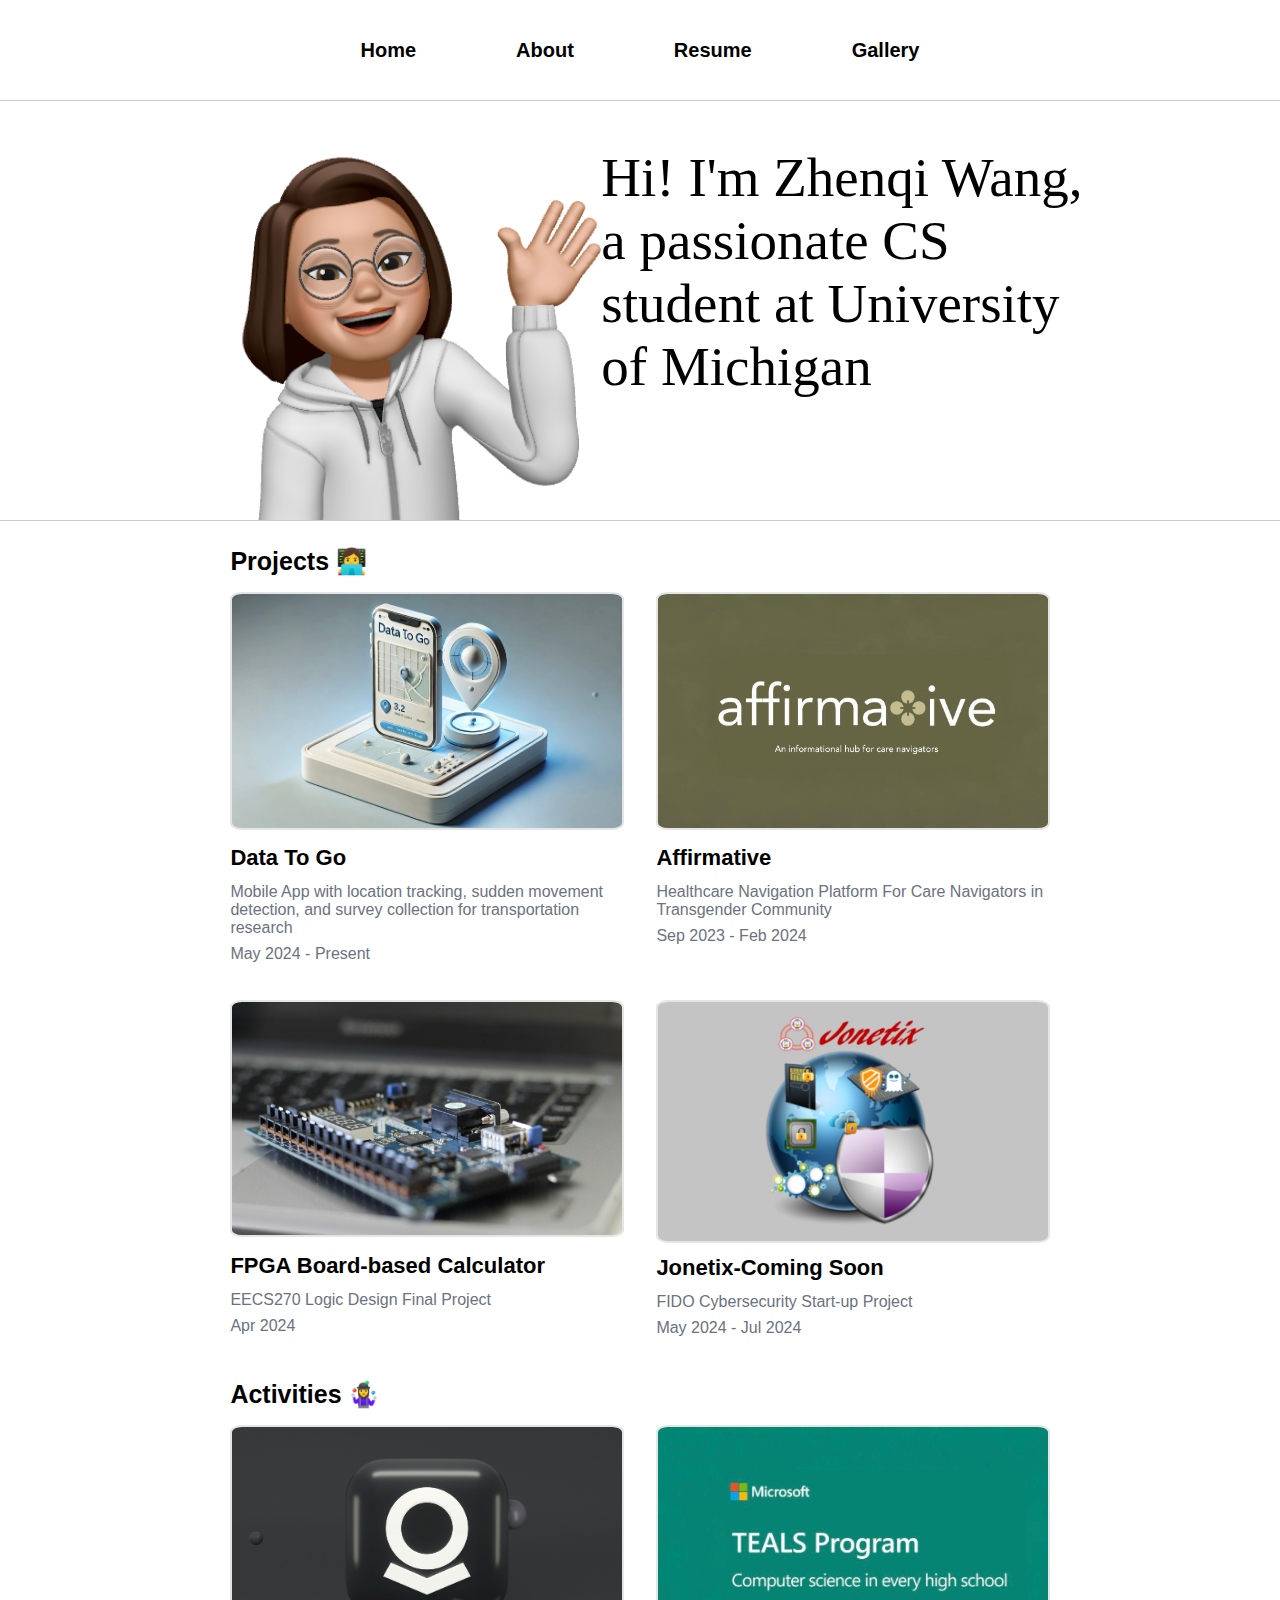
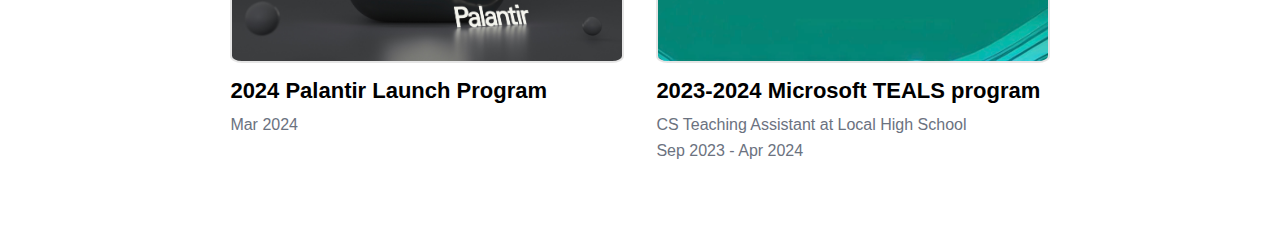
<file: index.html>
<!DOCTYPE html>
<html>
    <head>
        <title>Projects</title>
        <link rel = "stylesheet" href = "CSS/index.CSS">
        <link rel="preconnect" href="https://fonts.googleapis.com">
        <link rel="preconnect" href="https://fonts.gstatic.com" crossorigin>
        <link href="https://fonts.googleapis.com/css2?family=Mogra&family=Permanent+Marker&display=swap" rel="stylesheet">
    </head>
    <body>
        <!--<div class = "zhenqi"><h1>Zhenqi's World 👋</h1></div>-->
        <div id="navbar-placeholder" style = "height: 100px; display: flex; justify-content: center; padding-top: 10px;"></div>
        <hr class="section-divider">
       

        <div class = "intro">
            <div class ="profile-pic">
                <img src="pics/profile2.png" >
            </div>
            <div class = "opening-sentence">
                <p>Hi! I'm Zhenqi Wang, a passionate CS student at University of Michigan</p>
            </div>
        </div>

        <hr class="section-divider">

        <div class = "project-section">
            <div>
                <p style="font-size: 25px; font-weight: 700;margin-bottom: 2%;">Projects 👩‍💻</p></div>
            <div class = "projects">
                <a href="UMTRI.html" class="clickable-div">
                <div class = "proj">
                    <div class = "project-picture">
                        <img src="pics/UMTRI.png">
                    </div>
                    <div class = "description">
                        <p class = "title">Data To Go</p>
                        <p class = "others">Mobile App with location tracking, sudden movement detection, and survey collection for transportation research</p>
                        <p class = "others">May 2024 - Present</p>
                    </div>
                   
                </div>
                </a>
                <a href="affirmative.html" class="clickable-div">
                <div class = "proj" >
                    <div class = "project-picture">
                        <img src="pics/affirmative.png">
                    </div>
                    <div class = "description">
                        <p class = "title">Affirmative</p>
                        <p class = "others">Healthcare Navigation Platform For Care Navigators in Transgender Community</p>
                        <p class = "others">Sep 2023 - Feb 2024</p>
                    </div>
                   
                </div>
                </a>
                <a href="FPGA.html" class="clickable-div">
                <div class = "proj">
                    <div class = "project-picture">
                        <img src="pics/FPGA-board.png">
                    </div>

                    <div class = "description">
                        <p class = "title">FPGA Board-based Calculator</p>
                        <p class = "others">EECS270 Logic Design Final Project</p>
                        <p class = "others">Apr 2024</p>
                    </div>
                   
                </div>
                </a>
                <div class = "proj">
                    <div class = "project-picture">
                        <img src="pics/jonetix.png">
                    </div>
                    <div class = "description">
                        <p class = "title">Jonetix-Coming Soon</p>
                        <p class = "others">FIDO Cybersecurity Start-up Project</p>
                        <p class = "others">May 2024 - Jul 2024</p>
                    </div>
                   
                </div>

            </div>
        </div>
        <div class = "extracurricular-section">
            <div><p style="font-size: 25px; font-weight: 700;margin-bottom: 2%;">Activities 🤹‍♀️</p></div>
            <div class = "extracurriculars">
                <a href="palantir.html" class="clickable-div">
                <div class = "proj">
                    <div class = "extrac-picture">
                        <img src="pics/palantir.jpg">
                    </div>
                    <div class = description>
                        <p class = "title">2024 Palantir Launch Program</p>
                        <p class = "others">Mar 2024</p>
                    </div>  
                </div>
                </a>
                <a href="teals.html" class="clickable-div">
                <div class = "proj">
                    <div class = "extrac-picture">
                        <img src="pics/TEALS2.png">
                    </div>
                    <div class = description>
                        <p class="title">2023-2024 Microsoft TEALS program</p>
                        <p class = "others">CS Teaching Assistant at Local High School</p>
                        <p class = "others">Sep 2023 - Apr 2024</p>
                    </div>
                
                </div>
                </a>
            </div>
        </div>
        <script>
            fetch('navbar.html')
                .then(response => response.text())
                .then(html => {
                    document.getElementById('navbar-placeholder').innerHTML = html;
                });
        </script>
        </head>
        
    </body>
</html>
</file>
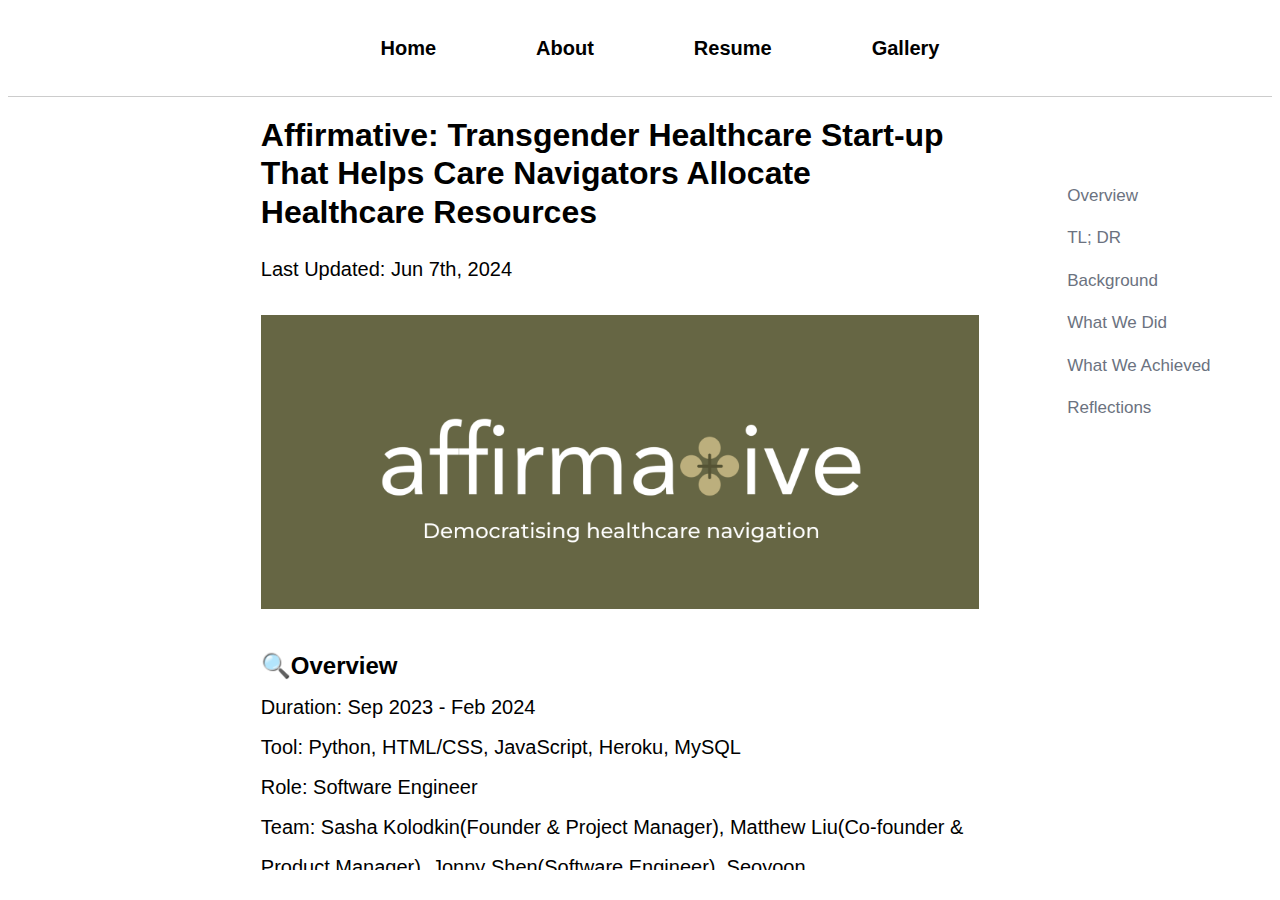
<file: affirmative.html>
<!DOCTYPE html>
<html>
    <head>
        <title>Affirmative</title>
        <link rel = "stylesheet" href = "CSS/posts.CSS">
    </head>
    <body>
        <div id="navbar-placeholder"></div>
        <hr class="section-divider">
        
        <div class = "content">
            <div class = "post">
                <div class = "title">Affirmative: Transgender Healthcare Start-up That Helps Care Navigators Allocate Healthcare Resources</div>
                <div class = "time">
                    Last Updated: Jun 7th, 2024
                </div>
                <div>
                    <img src="/CSS/pics/affirmative/logo.png" class = "pic"> 
                </div>
                <div class = "subtitle" id="overview">&#x1F50D;Overview</div>
                <div class = "paragraph" style="line-height: 2;">
                    Duration: Sep 2023 - Feb 2024
                    <br> Tool: Python, HTML/CSS, JavaScript, Heroku, MySQL
                    <br> Role: Software Engineer
                    <br> Team: Sasha Kolodkin(Founder & Project Manager), Matthew Liu(Co-founder & Product Manager), Jonny Shen(Software Engineer), Seoyoon Chang(Researcher), Irene Chung(Product Designer), Karishma Lunawat(Market), Harshita Sinha(Strategy)
                    <br>Outcome: 
                    <ul>
                        <li>First Place in 2023 +Tech Innovation Jam</li>
                        <li>First Place in 2024 Michigan Business Challenge</li>
                        <li>$20k prize won</li>
                    </ul>
                    
                </div>
                <div class = "subtitle" id="tldr">&#128517; TL; DR</div>
                <div class = "paragraph">
                    Affirmative began at the 2023 +Tech Innovation Jam to tackle the time-intensive process faced by transgender healthcare navigators in finding suitable medical providers. We conducted thorough market research and user interviews, leading to the development of a dedicated resource hub tailored for the transgender community. Our product paid off with first-place wins in both the 2023 +Tech Innovation Jam and the 2024 Michigan Business Challenge, securing $20K in prizes. As a software engineer on the team, this experience was invaluable. I learned to collaborate effectively with people from diverse backgrounds, and it was incredibly rewarding to see my work appreciated in real life. This project also deepened my appreciation for the product development cycle, enhancing my skills and passion for software engineering.
                </div>
                <div>
                    <img src="/CSS/pics/affirmative/background.png" class = "pic"> 
                </div>
                <div class = "subtitle" id="background">&#x1F9E9; Background</div>
                <div class = "paragraph">
                    Our project, Affirmative, originated during the 2023 +Tech Innovation Jam. It is inspired by a critical need identified by our founder, Sasha, who has firsthand experience navigating challenges in transgender health care. Recognizing the significant time burden faced by Trans Care Navigators in finding suitable medical providers, we conducted a pilot study over the summer of 2023. Our findings revealed that 85% of a navigator's time is spent on provider searches rather than direct client interaction exacerbated by the lack of centralized, transgender-specific resources. To address this pressing issue, Affirmative focuses on creating a dedicated resource hub tailored to the transgender community, aimed at streamlining access to essential health care services.
                </div>
                <div>
                    <img src="/CSS/pics/affirmative/demo.png" class = "pic"> 
                </div>
                <div class = "subtitle" id="process">&#x2705; What We Did</div>
                <div class = "paragraph">
                    Throughout our journey with Affirmative, we undertook the entire product development cycle. This began with comprehensive market research and business analysis to understand the landscape and identify opportunities. We conducted extensive user interviews to gain insights into the needs and preferences of Trans Care Navigators, which informed our UI design process. The team collaborated on translating these insights into a user-friendly interface that would effectively address the challenges identified.

Personally, I took on the challenge of developing Affirmative from scratch, marking my first real-world project outside of academic settings. This involved learning HTML/CSS for frontend design, mastering JavaScript for interactive elements, setting up and managing a MySQL database for data storage, and utilizing Python Flask to build the backend infrastructure. The journey was both demanding and deeply rewarding. As this is my first project in the wild outside of schoolwork, I had to learn everything from scratch, but at the same time I felt like I learned so much more than sitting in lecture halls taking notes. 
                </div>
                
                <div class = "subtitle" id="result">&#x1F3C6; What We Achieved</div>
                <div class = "paragraph">
                    Our efforts culminated in significant achievements: we secured first place in the +Tech Innovation Jam among 50 competing teams and also emerged as champions in the 2024 Michigan Business Challenge, specifically in the social impact track. With those two competitions, we were able to get $20K prizes. Care navigators, crucial stakeholders in our project, appreciated the streamlined information and specific filters integrated into the website. Their positive feedback on the tailored user experience validated our approach.
The judges were impressed with our idea and expressed keen interest in its future technological developments. According to our model, Affirmative has the potential to reduce the time spent on finding a medical provider by 66%, showcasing its practical impact and scalability in addressing real-world challenges.
                </div>
                <div class = "pic_group">
                    <img src="/CSS/pics/affirmative/Tech+Innovation.png" class = "pic_group_sub"> 
                    <img src="/CSS/pics/affirmative/MBC.png" class = "pic_group_sub"> 
                </div>
                <div class = "subtitle" id="highlight">&#x1F4A1; Reflections</div>
                <div class = "subsubtitle">Coordinating collaboration across backgrounds
                </div>
                <div class = "paragraph">
                    Our team comprises diverse backgrounds—marketing, business, engineering, and design. This diversity was both our strength and our challenge. One challenge we encountered during the initial phase was to ensure effective collaboration and everyone is on the same page. We often assume other people know what we know and sometimes use jargon within our own field, which leads to less effective communication. 
<br><br>As the team's engineer, my role extended beyond coding to effectively communicating technical progress and challenges to non-technical team members. This became challenging when presenting our technical approach to the team, explaining my difficulties, or clarifying why seemingly simple UI designs are complex from an engineering perspective, as all these situations required translating technical terms into universally understandable language.
<br><br>To improve communication and collaboration, my colleague and I focused on simplifying our language, avoiding technical jargon, and using analogies to explain concepts. We also shifted our discussions to be results-oriented, showing outcomes rather than detailing processes. When addressing issues, we briefly mentioned the problem area, like the database, and provided a clear timeline for resolution, avoiding overly technical explanations. These strategies enhanced team alignment and facilitated smoother interactions across various skill levels and backgrounds.
                </div>
                <div>
                    <img src="/CSS/pics/affirmative/presentation.png" class = "pic"> 
                </div>
                <div class = "subsubtitle">Human Centered Design: Talking with Customers
                </div>
                <div class = "paragraph">
                    This project was invaluable as my first real-world endeavor beyond classroom assignments, with actual users relying on our work. Building a product in real life proved far more challenging than following structured project specs in my EECS classes. I collaborated with Irene, the UI/UX designer, to develop the platform, discovering that creating a recommendation system is only part of the equation; user experience is crucial too. Decisions like the placement of the search bar and the selection of filter options needed careful consideration to be intuitive.

<br><br>Working on this project gave me a real taste of human-centered design. During user interviews with Justin, a transgender healthcare navigator with 5+ years of experience, I learned a lot about the community's challenges. When I showed him our prototype, he said, "If you can make this happen, I would pay a $20/month subscription fee." That really touched me and motivated me to see the project through. This experience showed me how to combine technical skills with empathy, and I aim to become a software engineer who focuses on creating meaningful, user-friendly solutions.
                </div>
                

            </div>
            <div class = "outline" style = "line-height: 2.5;">
                <a href="#overview">Overview</a><br>
                <a href="#tldr">TL; DR</a><br>
                <a href="#background">Background</a><br>
                <a href="#process">What We Did</a><br>
                <a href="#result">What We Achieved</a><br>
                <a href="#highlight">Reflections</a><br>
            </div>
           
        </div>
       

        <script>
            fetch('navbar.html')
                .then(response => response.text())
                .then(html => {
                    document.getElementById('navbar-placeholder').innerHTML = html;
                });
        </script>
    </body>
</html>
</file>
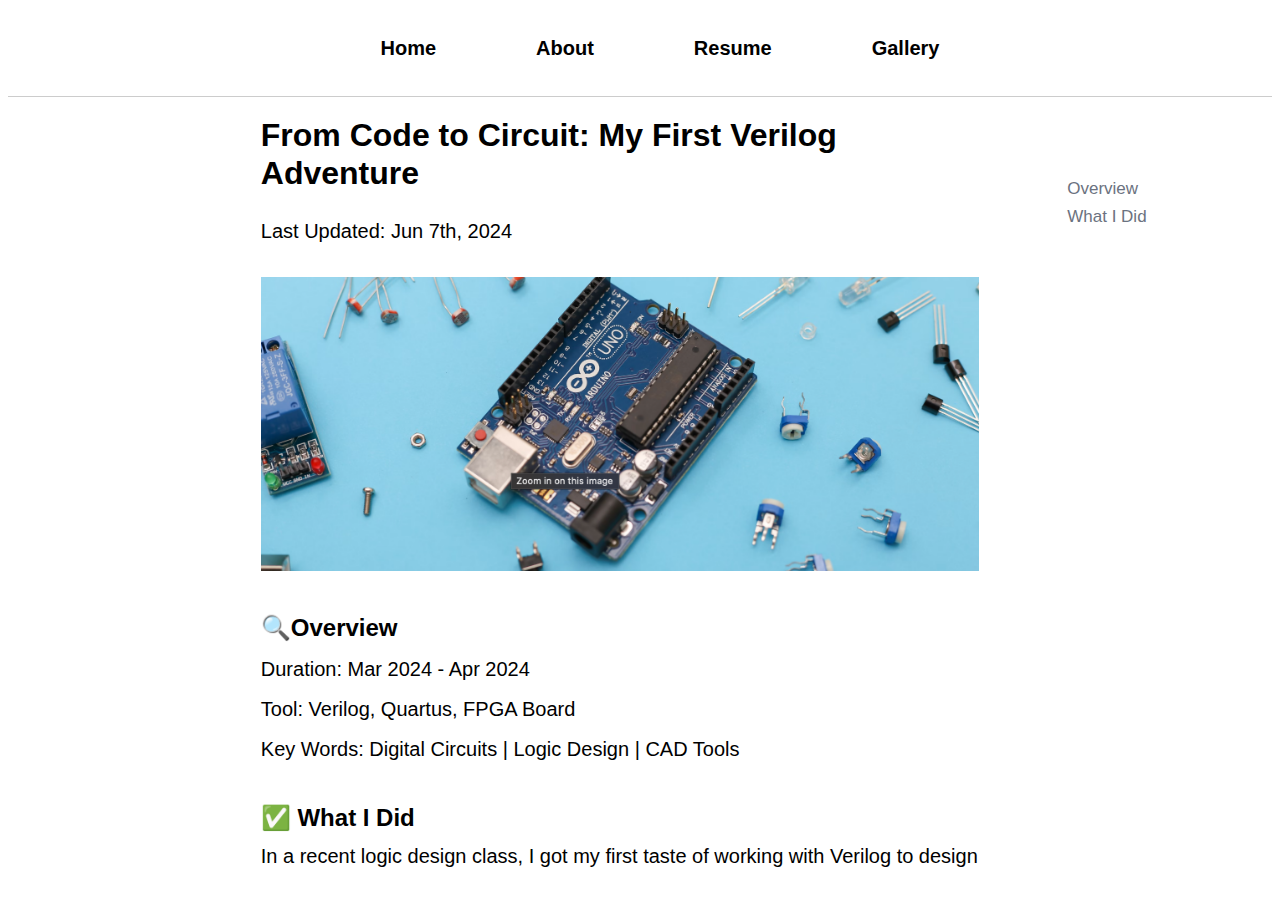
<file: FPGA.html>
<!DOCTYPE html>
<html>
    <head>
        <title>FPGA Board</title>
        <link rel = "stylesheet" href = "CSS/posts.CSS">
    </head>
    <body>
        <div id="navbar-placeholder"></div>
        <hr class="section-divider">

        <div class = "content">
            <div class = "post">
                <div class = "title">From Code to Circuit: My First Verilog Adventure</div>
                <div class = "time">
                    Last Updated: Jun 7th, 2024
                </div>
                <div>
                    <img src="/CSS/pics/FPGA.png" class = "pic"> 
                </div>
                <div class = "subtitle" id="overview">&#x1F50D;Overview</div>
                <div class = "paragraph" style="line-height: 2;">
                    Duration: Mar 2024 - Apr 2024
                    <br> Tool: Verilog, Quartus, FPGA Board
                    <br> Key Words: Digital Circuits | Logic Design | CAD Tools
                </div>
                <div class = "subtitle" id="tldr">✅  What I Did</div>
                <div class = "paragraph">
                    In a recent logic design class, I got my first taste of working with Verilog to design a four-function calculator. This was a completely new experience for me, and I found it hard yet fulfilling. <br><br>
                    
                    Using the CAD tool and the FPGA board to bring the design to life was particularly exciting—it was amazing to see the hardware respond to the code I wrote. I had always thought of a calculator as a simple, everyday tool, but this project made me realize the complex logic that operates behind the scenes. It also opened my eyes to the fact that many technologies that seem simple are backed up by complicated and well-through-out logic. Although it was a struggle at first, I ended up really enjoying the process. I was so proud when I saw that with all the tedious and complex logic gates I added, my calculator was able to work as intended. <br><br>

This project sparked a new interest in hardware design, and it has inspired me to take an embedded systems course next. The hands-on experience I gained with Verilog and the FPGA board was invaluable, and I'm looking forward to building on that knowledge in future projects.
                </div>
            </div>
            <div class = "outline">
                <a href="#overview">Overview</a><br>
                <a href="#tldr">What I Did</a><br><br>
            </div>
        </div>

        
        <script>
            fetch('navbar.html')
                .then(response => response.text())
                .then(html => {
                    document.getElementById('navbar-placeholder').innerHTML = html;
                });
        </script>
    </body>
</html>
</file>
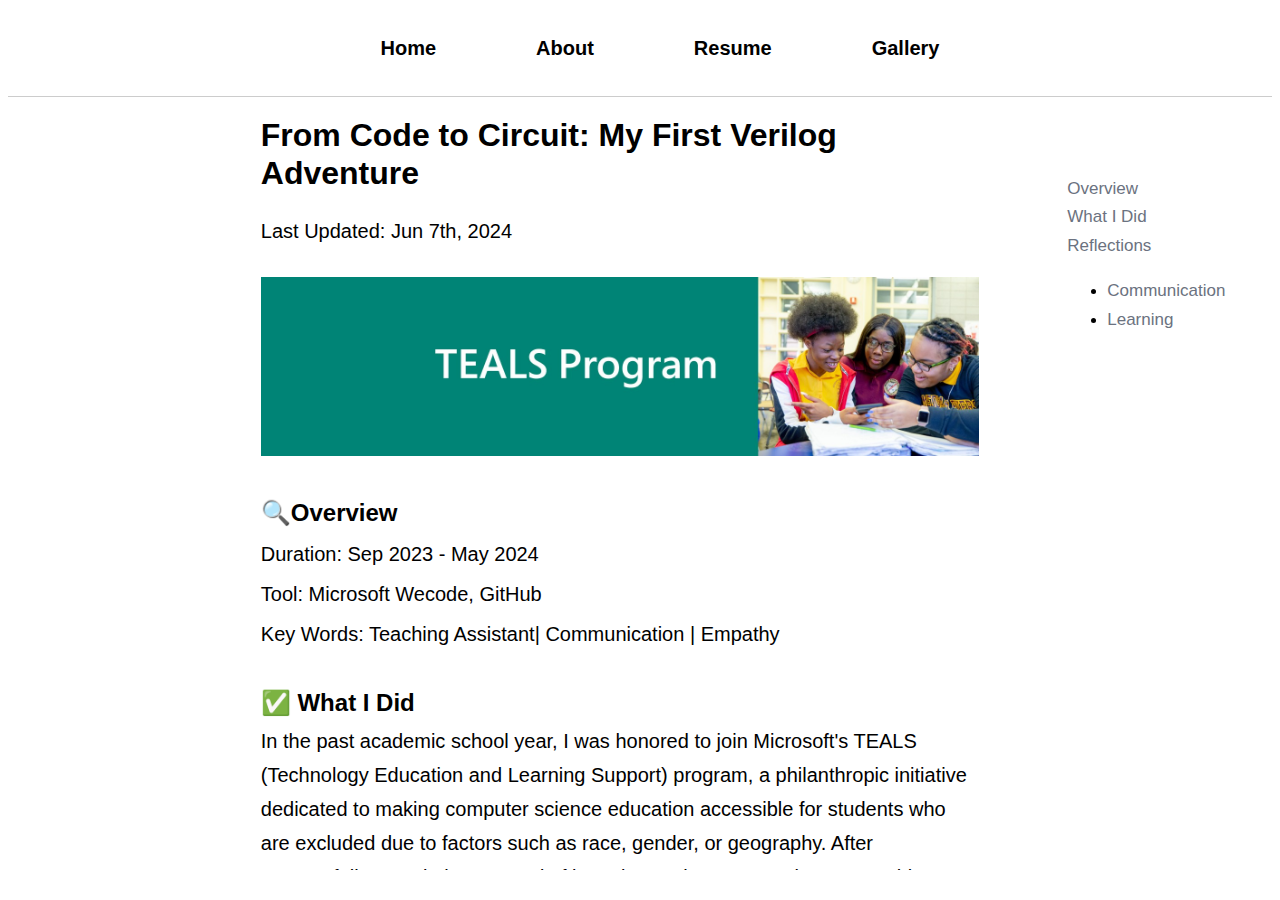
<file: teals.html>
<!DOCTYPE html>
<html>
    <head>
        <title>TEALS</title>
        <link rel = "stylesheet" href = "CSS/posts.CSS">
    </head>
    <body>
        <div id="navbar-placeholder"></div>
        <hr class="section-divider">
        <div class = "content">
            <div class = "post">
                <div class = "title">From Code to Circuit: My First Verilog Adventure</div>
                <div class = "time">
                    Last Updated: Jun 7th, 2024
                </div>
                <div>
                    <img src="/CSS/pics/teals/teals.jpeg" class = "pic"> 
                </div>
                <div class = "subtitle" id="overview">&#x1F50D;Overview</div>
                <div class = "paragraph" style="line-height: 2;">
                    Duration: Sep 2023 - May 2024
                    <br> Tool: Microsoft Wecode, GitHub
                    <br> Key Words: Teaching Assistant| Communication | Empathy
                </div>
                <div class = "subtitle" id="what_did">✅  What I Did</div>
                <div class = "paragraph">
                    In the past academic school year, I was honored to join Microsoft's TEALS (Technology Education and Learning Support) program, a philanthropic initiative dedicated to making computer science education accessible for students who are excluded due to factors such as race, gender, or geography. After successfully completing a round of interviews, I began my role as a teaching assistant at Saginaw Arts and Sciences Academy.
 <br><br>
 As a teaching assistant, I played a key role in supporting the Intro to Computer Science class. This class adopted Microsoft's MakeCode Arcade curriculum, which teaches students to use block-based coding to develop fun games. My responsibilities included coordinating class activities, ensuring that the lessons ran smoothly, and providing individual support to students.
                </div>
                <div>
                    <img src="/CSS/pics/teals/game.png" class = "pic"> 
                </div>
                <div class = "subtitle" id="highlights">&#x1F4A1; Reflections</div>
                <div class = "subsubtitle" id = "communication" style="line-height: 0.8;">Communicating with Students
                </div>
                <div class = "paragraph">
                    Communicating with students was a big challenge for me, especially since all the students were online. They were quite shy at first, and when we initially met, they would always say they didn't have any questions whenever I asked. This reminded me of my own high school days as an introvert, where I would often say I didn't have any questions, even when I did. <br><br>

                    Recognizing this, I realized that I needed to create a comfortable and trusting environment where the students feel more at ease to speak up. I started by actively engaging them in casual conversations, sharing a bit about myself, and encouraging them to share their interests outside of class. I also made a point of asking more specific and open-ended questions related to the material, which made it easier for them to articulate their thoughts. <br><br>
                    
                    These efforts were incredibly helpful in breaking down the communication barriers. Over time, the students became more comfortable and started to open up, asking more questions and acting more active in class discussions. I was proud to see them grow in confidence, knowing that my efforts to connect with them had made a difference.
                </div>
                <div class = "pic_group">
                    <img src="/CSS/pics/teals/badge.png" style="width: 43%; margin-top: 3%; margin-bottom: 3%;"> 
                    <img src="/CSS/pics/teals/linkedin.png" style="width: 57%; margin-top: 3%; margin-bottom: 3%;"> 
                </div>
                <div class = "subsubtitle" id = "learning">Learning from My Students
                </div>
                <div class = "paragraph">
Surprisingly, I found that I learned quite a bit from my students as well. On the technical side, I gained a solid understanding of block-based coding through the MakeCode Arcade curriculum. This was my first experience with block-based coding, and I was pleasantly surprised by how engaging it was. Far from being boring, it helped me appreciate the importance of encapsulation and abstraction—skills that involve breaking down complex systems into smaller, manageable blocks and solving sub-problems efficiently. <br><br>

Beyond the technical aspects, teaching the students felt like I was guiding a younger version of myself, and I truly enjoyed the experience. There was one memorable moment when a boy in the class found the MakeCode exercises too easy and asked for a more challenging task. After discussing with the other volunteers, we decided to introduce him to Python, which he absolutely loved. Seeing his excitement was incredibly rewarding, and it reminded me of the joy of discovering something new and challenging.

                </div>
            </div>
            <div class = "outline">
                <a href="#overview">Overview</a><br>
                <a href="#what_did">What I Did</a><br>
                <a href="#highlights">Reflections</a>
                <ul>
                    <li><a href = "#communication">Communication</a>
                    <li><a href = "#learning">Learning</a> 
                </ul>
            </div>
        </div>

        
        <script>
            fetch('navbar.html')
                .then(response => response.text())
                .then(html => {
                    document.getElementById('navbar-placeholder').innerHTML = html;
                });
        </script>
    </body>
</html>
</file>
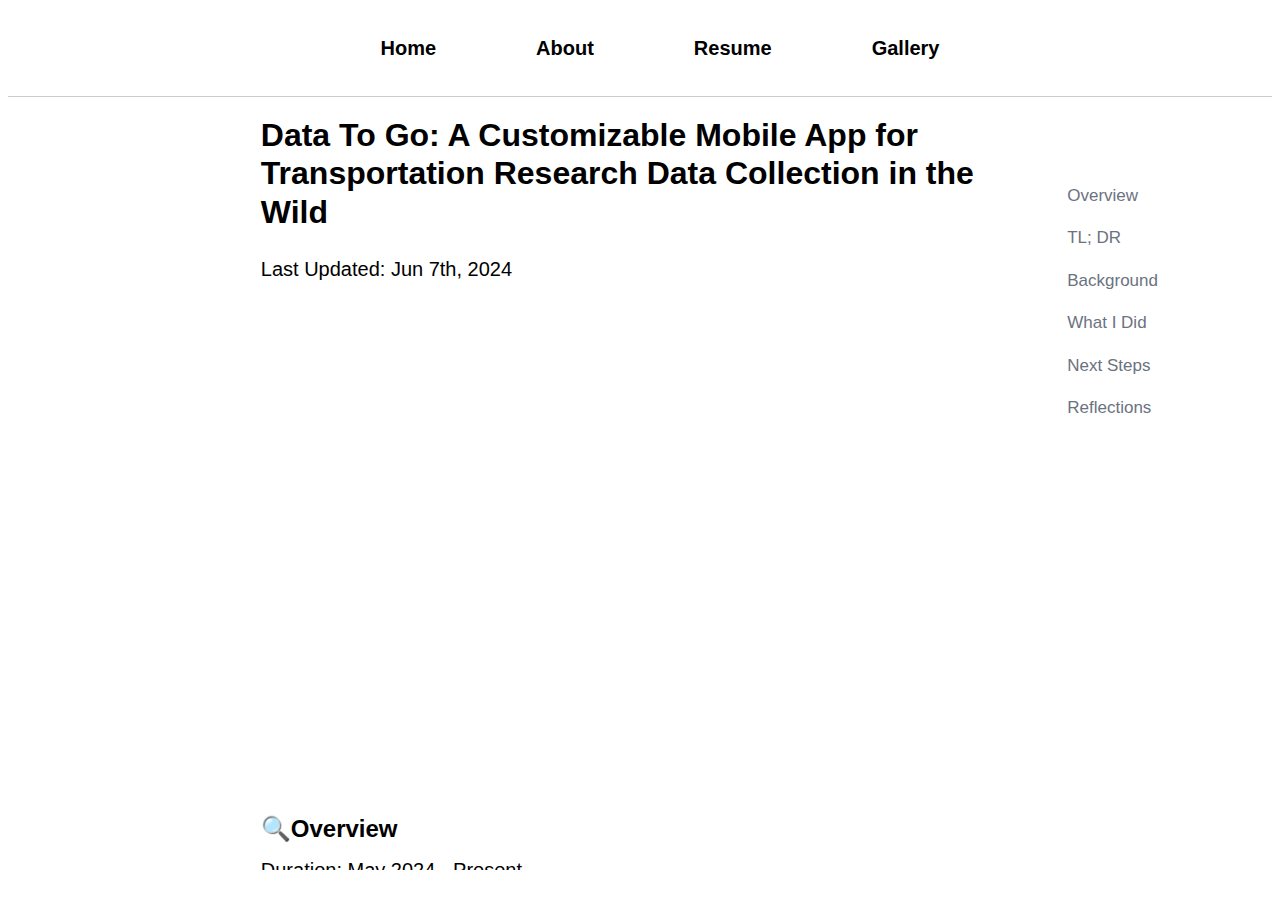
<file: UMTRI.html>
<!DOCTYPE html>
<html>
    <head>
        <title>Data To Go</title>
        <link rel = "stylesheet" href = "CSS/posts.CSS">
    </head>
    <body>
        <div id="navbar-placeholder"></div>
        <hr class="section-divider">
       
        <div class = "content">
            <div class = "post">
                <div class = "title">Data To Go: A Customizable Mobile App for Transportation Research Data Collection in the Wild</div>
                <div class = "time">
                    Last Updated: Jun 7th, 2024
                </div>
                
                <div style = "padding-left: 5%; margin-top: 5%;">
                    <iframe width="800" height="450" src="https://www.youtube.com/embed/RrHW3lqkMdo?si=jXsOkEpEZvR6CmSa" title="YouTube video player" frameborder="0" allow="accelerometer; autoplay; clipboard-write; encrypted-media; gyroscope; picture-in-picture; web-share" referrerpolicy="strict-origin-when-cross-origin" allowfullscreen></iframe>
                </div>
                
                <div class = "subtitle" id="overview">&#x1F50D;Overview</div>
                <div class = "paragraph" style="line-height: 2;">
                    Duration: May 2024 - Present
	                <br>Tool: React Native, Figma, Qualtrics, AWS
	                <br>Role: Full-stack developer
                    <br>Affiliation: University of Michigan Transportation Research Institute(UMTRI)
                </div>
                <div class = "subtitle" id="tldr">&#128517; TL; DR</div>
                <div class = "paragraph">
                    During my summer internship, I developed "Data to Go," a mobile app designed for real-time, in-situ data collection to study various transportation behaviors. This tool captures vehicle location, acceleration, and participant responses directly in the field without needing direct interaction, which greatly enhances the relevance and scope of the data. Key achievements include: <br>
                    <ul>
                        <li>Pilot Testing: Conducted comparative tests between web and mobile platforms, choosing the mobile app for its ability to reliably collect data in background operations. </li>
                        <li>Acceleration Measurement: Overcame challenges such as device variability and background data collection restrictions on Android through innovative solutions like sensor fusion. </li>
                        <li>Learning and Adaptation: Adapted to a hands-on learning approach, teaching myself React Native and navigating complex project troubleshooting without traditional guidance. </li>
                        <li>Next Steps: Plans to enhance the app include implementing a robust AWS database, introducing multimodal interaction prompts, and creating a customizable UI for researchers. </li> </ul>
                        This project not only improved my technical skills but also provided valuable insights into the practical uses of AI tools and the necessity of critical thinking in software engineering.
                </div>
                <div class = "subtitle" id="background">&#x1F9E9; Background</div>
                <div class = "paragraph">
                    Traditional transportation research often relies on lab-based data collection, where direct interaction with participants is necessary. This approach limits the scope and environmental relevance of the data, particularly when studying driving behaviors and passenger experiences in the wild. To overcome these constraints, we are developing "Data to Go," a versatile mobile app designed for in-situ data collection. This tool automates the gathering of vehicle location, acceleration, and participant responses, eliminating the need for direct interaction with participants. It can also be customized for different research studies, such as paratransit evaluations, in-vehicle passenger motion sickness, and teenage driver behavior, etc.
                    
                </div>
                <div>
                    <img src="/CSS/pics/UMTRI/workflow.png" class = "pic" style="width: 60%; padding-left: 20%;"> 
                </div>
                <div class = "subtitle" id="process">&#x2705; What I Did</div>
                <div class = "paragraph">
                    <ul>
                        <li>
                            <div style="font-weight: 600;">
                                Pilot Testing on Web and Mobile App 
                            </div>
                            
		To determine the best platform for our final product, we developed and tested preliminary demos on  both a mobile app and website. We tested Android Web vs iOS Web, Android Web vs Android App, iOS Web vs iOS App, and Android app vs iOS app. These tests were designed to assess each platform’s capability in obtaining the required data, and also to test performance differences between libraries and operating systems. Based on the pilot test results comparing the mobile app demo vs. website demo, the mobile app platform was selected primarily based on the app’s ability to gather continuous and stable data when screen locks or when users are using other apps. This was a fun experience for me in that this is my first time doing a comparative test in computer science and I got that chance to improve what I developed based on performance from different trials.
        <div class = "pic_group">
            <img src="/CSS/pics/UMTRI/pilot.png" class = "pic_group_sub"> 
            <img src="/CSS/pics/UMTRI/map.png" class = "pic_group_sub"> 
        </div>
                        </li>

                        <br>

                        <li>
                            <div style="font-weight: 600;">
                                Acceleration Measure
                            </div>
                            
                            Among the three main types of data we handle—GPS location, acceleration, and survey responses—measuring acceleration has proven to be the most challenging. Here are a few hurdles we've encountered: <ul><br>
                                <li>
                                    Device Variability: <br> Acceleration data can vary significantly between different operating systems and even between models of the same brand.
                                </li> <br>
                                <li>
                                    Background Data Collection on Android: <br> Android imposes strict limitations on background data collection, necessitating continuous user notifications via a foreground service. Unfortunately, there are no existing packages that collect sensor data in the background, which requires additional custom development.
                                </li> <br>
                                <li>
                                    Gravity Interference: <br>The initial package we used to collect acceleration data included gravitational effects in the results. To address this, I consulted with Robotics students at our institute and ultimately implemented a sensor fusion solution using the Madgwick filter, which combines data from the gyroscope, accelerometer, and magnetometer to isolate and remove the influence of gravity.
                                </li> 
                            </ul> <br>
This phase of the project was both demanding and rewarding, pushing us through a cycle of trial, error, and eventual success. It was incredibly satisfying to develop a solution that effectively addressed these complexities.

                        </li>
                        <div>
                            <img src="/CSS/pics/UMTRI/acc.png" class = "pic"> 
                        </div>
                    </ul>
                </div>
                
                <div class = "subtitle" id="next">&#x1F3C6; Next Steps</div>
                <div class = "paragraph">
                    During my summer internship, I developed the core functionality of our app, focusing on optimizing the data collection process, which is now fully operational. Here are the next steps we plan to take for next semester to deploy the app for real use:
                    <ul>
                        <li>
                            Database Management: <br> We will implement a robust database management system using AWS to ensure data integrity and security.
                        </li>
                        <li>
                            Multimodal Prompts: <br> To enhance user engagement, we will introduce a variety of prompts that utilize auditory/verbal feedback and haptic vibrations.
                        </li>
                        <li>
                            Customizable UI for Researchers: <br>An additional user interface will be created to allow researchers to add study-specific customizations easily.
                        </li>
                    </ul>
These enhancements are designed to improve the functionality and user experience of our app, making it more versatile and researcher-friendly.

                </div>
                <div class = "pic_group">
                    <img src="/CSS/pics/UMTRI/myself.png" class = "pic_group_sub3"> 
                    <img src="/CSS/pics/UMTRI/group.png" class = "pic_group_sub4"> 
                </div>
                <div class = "subtitle" id="highlight">&#x1F4A1; Reflections</div>
                <div class = "subsubtitle">AI and Software Engineering: Tools, Not Replacements
                </div>
                <div class = "paragraph">
                    With the increasing popularity of AI and ChatGPT, there’s a lot of talks on AI replacing entry-level SWE jobs.  I was kind of on board with that idea until this project gave me a whole new perspective. For example, I tried using GPT to help debug while working with the Expo Location package. I told GPT to set the data collection frequency to every second. Unexpectedly, no data was collected at all, and I couldn't figure out the problem. After a full day of troubleshooting, I discovered that the frequency parameter GPT suggested didn't even exist—it was a made-up.
<br><br>This was a big wake-up call. While GPT is great for simple tasks or code snippets, it’s not so good with the complicated stuff. It’s still crucial for software engineers to verify the accuracy of AI-generated outputs. This experience showed that AI tools like GPT are just that—tools. They can boost our productivity but are not a substitute for the critical thinking and problem-solving skills that are essential in software development.
<br><br>Through this project, I learned to balance the use of AI and my own thinking and coding. I also learned the importance of thorough troubleshooting and debugging in managing large, complex projects, and found that maintaining clean and well-organized code is crucial in identifying and resolving bugs effectively. 

                </div>
                <div>
                    <img src="/CSS/pics/UMTRI/symposium.jpg" class = "pic"> 
                </div>
                <div class = "subsubtitle">Embracing Self-Directed Learning
                </div>
                <div class = "paragraph">
                    This project really strengthened my ability to dive into the unknown and pick up new skills quickly. Growing up, I was accustomed to the traditional learning pattern where I'd listen to lectures, absorb all the concepts from teachers, and then apply what I learned on homework. However, I've found that computer science doesn't always follow this pattern. Often, there’s no one to teach you exactly what to do, and you have to figure things out using resources like GitHub, YouTube, StackOverflow, and various documentation.
                   <br><br> Before this project, I had never developed a mobile app. I taught myself React Native from scratch. This was both challenging and rewarding. I discovered that learning through actual implementation sticks with me far more than just studying the concepts theoretically. I've come to appreciate this hands-on learning approach, and I’m pleased to find that I can now learn new things more quickly and am more open to exploring unfamiliar territories.
                    
                </div>
                

            </div>
            <div class = "outline" style = "line-height: 2.5;">
                <a href="#overview">Overview</a><br>
                <a href="#tldr">TL; DR</a><br>
                <a href="#background">Background</a><br>
                <a href="#process">What I Did</a><br>
                <a href="#next">Next Steps</a><br>
                <a href="#highlight">Reflections</a><br>
            </div>
           
        </div>
       

        <script>
            fetch('navbar.html')
                .then(response => response.text())
                .then(html => {
                    document.getElementById('navbar-placeholder').innerHTML = html;
                });
        </script>
    </body>
</html>
</file>
<file: CSS/index.CSS>
* {
    margin: 0;
    padding: 0;
    box-sizing: border-box;
    font-family: -apple-system, BlinkMacSystemFont, "Segoe UI", Roboto, "Helvetica Neue", Arial, sans-serif;
}

.intro {
    height: 400px;
    display: flex;
    padding-left: 18%;
    padding-top: 2%;
    margin-top: 1.5%;
    padding-right: 13%;

}

.profile-pic {
    width: 40%;
    padding-right: 0;
    align-items: right;
    height: 100%;
    margin-right: -3%;
}

.profile-pic img{
    height: 100%;
}

.opening-sentence{
    margin-left: 5%;
}
.opening-sentence p{
    
    font-size: 55px;
    color: black;
    font-family: "Permanent Marker", cursive;
    
}

.projects,
.extracurriculars{
    display: grid;
    grid-template-rows: repeat(2, auto); /* Creates two rows */
    grid-template-columns: 1fr 1fr; /* Creates two columns */
    justify-content: center; /* centers items horizontally */
    gap: 4%;
    
}

.proj{
    display: flex;
    flex-direction: column;
}

.description{
    word-wrap: break-word;
    padding-right: 0;
}

.project-picture img,
.extrac-picture img {
    border-radius: 3%; /* Add a border radius for a softer look */
    border: 2px solid rgba(0, 0, 0, 0.1); /* Add a subtle border */
    width: 100%;
    height: 100%;
    
}

.title{
    font-size: 22px;
    margin-bottom: 3%;
    font-weight: 700;
    transition: background-color 0.3s ease;
    position: relative;
    display:inline-block;
}

.title::after {
    content: ""; /* Creates an empty pseudo-element */
    position: absolute; /* Positions the pseudo-element absolutely within the .title */
    left: 0;
    bottom: 0;
    width: 100%;
    height: 50%; /* Covers the bottom half of the text */
    background-color: #bae4f5;
    transform: scaleX(0);
    transform-origin: left;
    transition: transform 0.3s ease;
    z-index: -1; /* Places the pseudo-element behind the text */
}


.others{
    font-size: 16px;
    color: #6B7280;
    margin-bottom: 2%;
}

.clickable-div {
    text-decoration: none; /* Remove underline from text */
    color: inherit; /* Inherit text color */
  }

.project-picture,
.extrac-picture{
    margin-bottom: 3%;
}

#navbar-paceholder{
    margin-top: -20px;
}

.section-divider {
    border: none; /* Remove default border */
    height: 1px; /* Set the height of the line */
    background-color: #ccc; /* Set the color of the line */
    width: 100%;
}

.project-section,
.extracurricular-section{
    margin-top: 2%;
    padding-left: 18%;
    padding-right: 18%;
    margin-bottom: 5%;
}

/* Add keyframes for animations */
@keyframes fadeIn {
    from {
        opacity: 0;
    }
    to {
        opacity: 1;
    }
}

@keyframes slideIn {
    from {
        transform: translateY(20px);
        opacity: 0;
    }
    to {
        transform: translateY(0);
        opacity: 1;
    }
}

/* Apply animations to elements */
body {
    animation: fadeIn 1s ease-in-out;
}

.intro, .project-section, .extracurricular-section {
    animation: slideIn 1s ease-in-out;
}

.project-picture img,
.extrac-picture img {
    transition: transform 0.3s ease-in-out;
}

.project-picture img:hover,
.extrac-picture img:hover{
    transform: scale(1.05);
}

.proj:hover .title::after{
    transform: scaleX(1); /* Expands the pseudo-element to full width */
}
</file>
<file: CSS/posts.CSS>
body {
    box-sizing: border-box;
    display: flex;
    flex-direction: column;
    align-items: center; /* Center the content horizontally */
    font-family: -apple-system, BlinkMacSystemFont, "Segoe UI", Roboto, "Helvetica Neue", Arial, sans-serif;
    line-height: 1.7;
    height: 100%;
    
}

.content {
    display: flex;
    flex-direction: row;
    align-items: flex-start;
}

.title{
    font-size: 32px;
    font-weight: 700;
    margin-bottom: 3%;
    margin-top: 1.5%;
    line-height: 1.2;
}

.outline {
    position: sticky; /* Make outline sticky */
    top: 0; /* Aligns the top of the element with the top of the scrollable area */
    flex: 1;
    padding-top: 5.5%;
    padding-left: 2%;
    padding-right: 2%;
}

.outline a{
    color:#6B7280;
    text-decoration: none;
    font-size: 17px;
}

.post {
    flex: 4;
    padding-left: 20%;
    text-align: left;
    padding-right: 5%;
    overflow-y: auto; /* Ensure it's scrollable */
    height: 85vh;
}

.post::after {
    content: '';
    display: block;
    height: 100px; /* Adjust this value as needed for the amount of white space */
}

.subtitle{
    font-size: 24px;
    margin-top: 4%;
    font-weight: 700;
}

.time{
    text-align: left;
    font-size: 20px;
}

.paragraph{
    font-size: 20px;
}

/* Additional styles for the section divider */
.section-divider {
    border: none; /* Remove default border */
    height: 1px; /* Set the height of the line */
    background-color: #ccc; /* Set the color of the line */
    width: 100%;
}

#navbar-placeholder{
    height: 80px;
}

.pic{
    width: 100%;
    margin-top: 4%;
}

.pic_group{
    display: flex;
    flex-direction: row;
    gap: 2%;
    
}

.pic_group_sub{
    width: 50%;
    margin-top: 4%;
}

.pic_group_sub1{
    width: 58%;
    margin-top: 3%;
    margin-bottom: 3%;
}

.pic_group_sub2{
    width: 40%;
    margin-top:3%;
    margin-bottom: 3%;
}

.pic_group_sub3{
    width: 48%;
    margin-top: 3%;
    margin-bottom: 3%;
}

.pic_group_sub4{
    width: 52%;
    margin-top:3%;
    margin-bottom: 3%;
}

.subsubtitle{
    font-size: 22px;
    margin-top: 2%;
    font-weight: 600;
}
</file>
